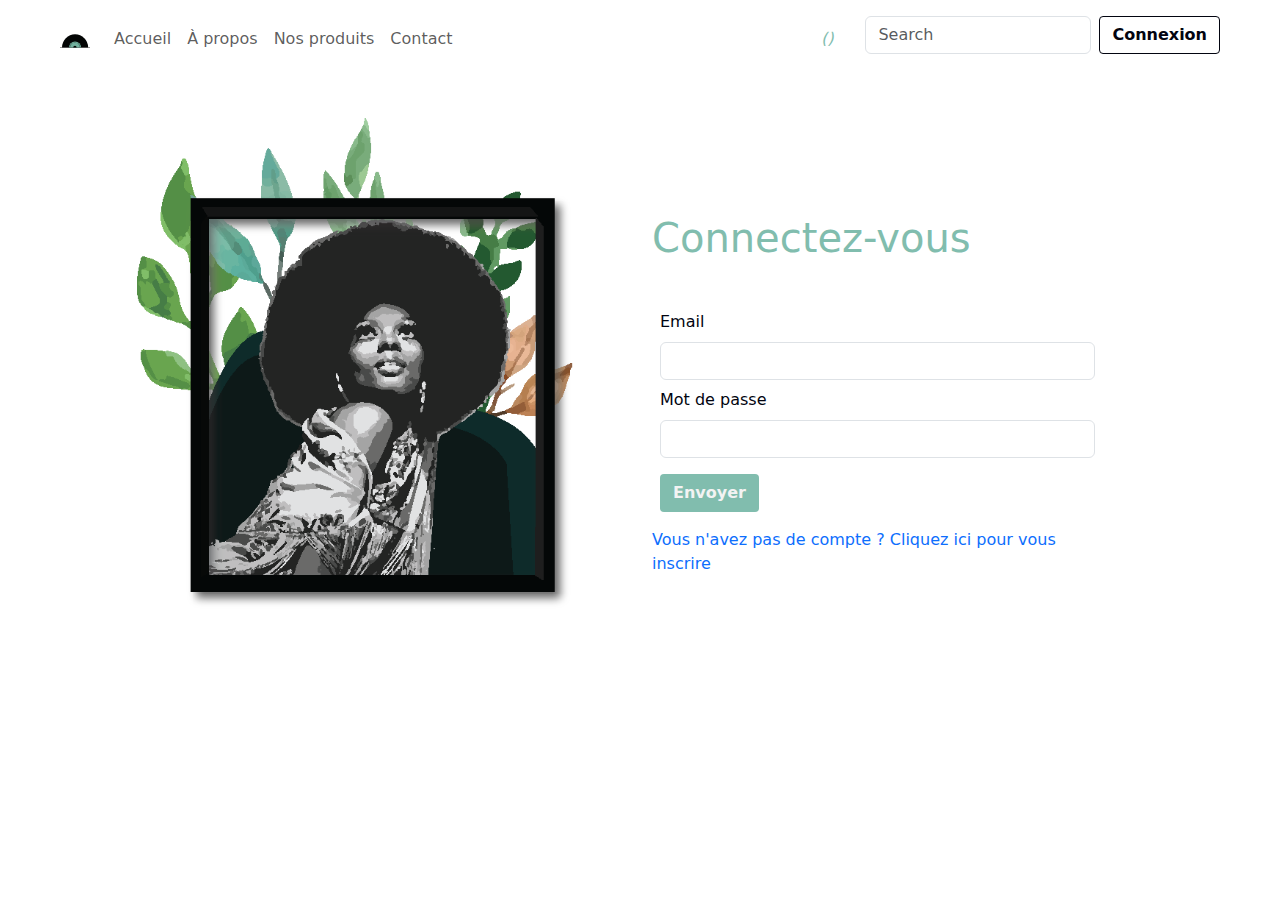
<file: Connexion.html>
<!DOCTYPE html>
<html lang="fr">

<head>
    <meta charset="utf-8">
    <meta name="viewport" content="width=device-width, initial-scale=1">
    <title>Connexion à votre compte - Entrepôt Vintage</title>
    <meta name="description" content="Connectez-vous à Entrepôt Vintage pour accéder à votre compte et profiter d'une expérience de magasinage unique. Saisissez votre email et mot de passe pour accéder à votre compte.">
    <meta name="keywords" content="Entrepôt Vintage, vêtements vintage, mobilier vintage, vinyles, posters, accessoires vintage">
    <link rel="icon" href="img/Logo.svg" alt="Entrepôt Vintage Logo">

    <link rel="canonical" href="Connexion.html">

    <script src="js/jquery-3.6.0.min.js"></script>
    <link rel="stylesheet" href="css/bootstrap.min.css">
    <link href="https://kit-pro.fontawesome.com/releases/v5.15.1/css/pro.min.css" rel="stylesheet">
    <link rel="stylesheet" href="css/AllPages.css">
    <script src="js/bootstrap.bundle.min.js"></script>
    <script src="https://cdnjs.cloudflare.com/ajax/libs/twitter-bootstrap/4.6.0/js/bootstrap.min.js"></script>
</head>

<body>
    <!--Navbar-->
    <nav class="navbar navbar-expand-lg mt-2 justify-content-center m-5">
        <div class="container-fluid">
            <a class="navbar-brand" href="accueil.html">
                <img src="img/Logo.svg" alt="Vintage" width="30" height="24">
            </a>
            <button class="navbar-toggler" type="button" data-bs-toggle="collapse" data-bs-target="#navbarSupportedContent" aria-controls="navbarSupportedContent" aria-expanded="false" aria-label="Toggle navigation">
                <span class="navbar-toggler-icon"></span>
            </button>
            <div class="collapse navbar-collapse" id="navbarSupportedContent">
                <ul class="navbar-nav me-auto mb-2 mb-lg-0">
                    <li class="nav-item">
                        <a class="nav-link" aria-current="page" href="accueil.html">Accueil</a>
                    </li>
                    <li class="nav-item">
                        <a class="nav-link" href="Àpropos.html">À propos</a>
                    </li>
                    <li class="nav-item">
                        <a class="nav-link" href="produits.html">Nos produits</a>
                    </li>
                    <li class="nav-item">
                        <a class="nav-link" href="contact.html">Contact</a>
                    </li>

                    <li class="nav-item">

                    </li>
                </ul>
                <i class="fa fa-shopping-cart m-2" aria-hidden="true" data-toggle="modal" data-target="#cart">(<span class="total-count"></span>)</i>
                <i class="fa fa-trash clear-cart m-2 me-3" aria-hidden="true"></i>
                <form class="d-flex mb-2 me-2" role="search">
                    <input class="form-control" type="search" placeholder="Search" aria-label="Search">
                </form>
                <a href="Connexion.html"><input type="button" value="Connexion" class="btn mb-2 active"></a>
            </div>
        </div>
    </nav>
    <!--/Navbar-->

    <!--contenu-->
    <div class="container mt-5 flex-wrap justify-content-center mb-3">
        <div class="row">

            <div class="col-md-6 justify-content-center">
                <img src="img/Connect.svg" class="mx-auto d-block d-flex" width="80%" alt="Image représentative de la connexion">
            </div>

            <div class="col-md-5 justify-content-center mt-5">
                <h1 class="mb-2 mt-5">Connectez-vous</h1>
                <form id="MyForm" method="post" action="produits.html" onsubmit="return ValidateMyForm()" class="mt-5">

                    <div class="form-group m-2">
                        <label for="Email">Email </label>
                        <input id="Email" type="email" name="Email" class="form-control mt-2">
                    </div>

                    <div class="form-group m-2">
                        <label for="Motdepasse">Mot de passe </label>
                        <input id="Motdepasse" type="password" name="Motdepasse" class="form-control mt-2">
                    </div>

                    <input type="submit" value="Envoyer" class="btn m-2 me-5 mb-3">
                </form>
                <a href="Inscription.html" class="text-primary">Vous n'avez pas de compte ? Cliquez ici pour vous inscrire</a>
            </div>
        </div>
    </div>
    <!--/contenu-->

    <!--modal panier-->
    <div class="modal fade" id="cart" tabindex="-1" role="dialog" aria-labelledby="cartLabel" aria-hidden="true">
        <div class="modal-dialog" role="document">
            <div class="modal-content">
                <div class="modal-header">
                    <h5 class="modal-title" id="cartLabel">Panier</h5>
                </div>
                <div class="modal-body">
                    <p>Votre panier</p>
                </div>
                <div class="modal-footer">
                    <button type="button" class="btn" data-dismiss="modal">Fermer</button>
                    <button type="button" class="btn">Commander</button>
                </div>
            </div>
        </div>
    </div>
    <!--/modal panier-->

    <script>
        function ValidateMyForm() {
            var Email = document.forms["MyForm"]["Email"].value;
            var Motdepasse = document.forms["MyForm"]["Motdepasse"].value;

            if (Email == "") {
                alert("Veuillez remplir votre email");
                return false;
            }

            if (Motdepasse == "") {
                alert("Veuillez remplir votre Mot de passe");
                return false;
            }

            if (Motdepasse.length < 8) {
                alert("Mot de passe incorrect");
                return false;
            }
        }
    </script>
</body>

</html>
</file>
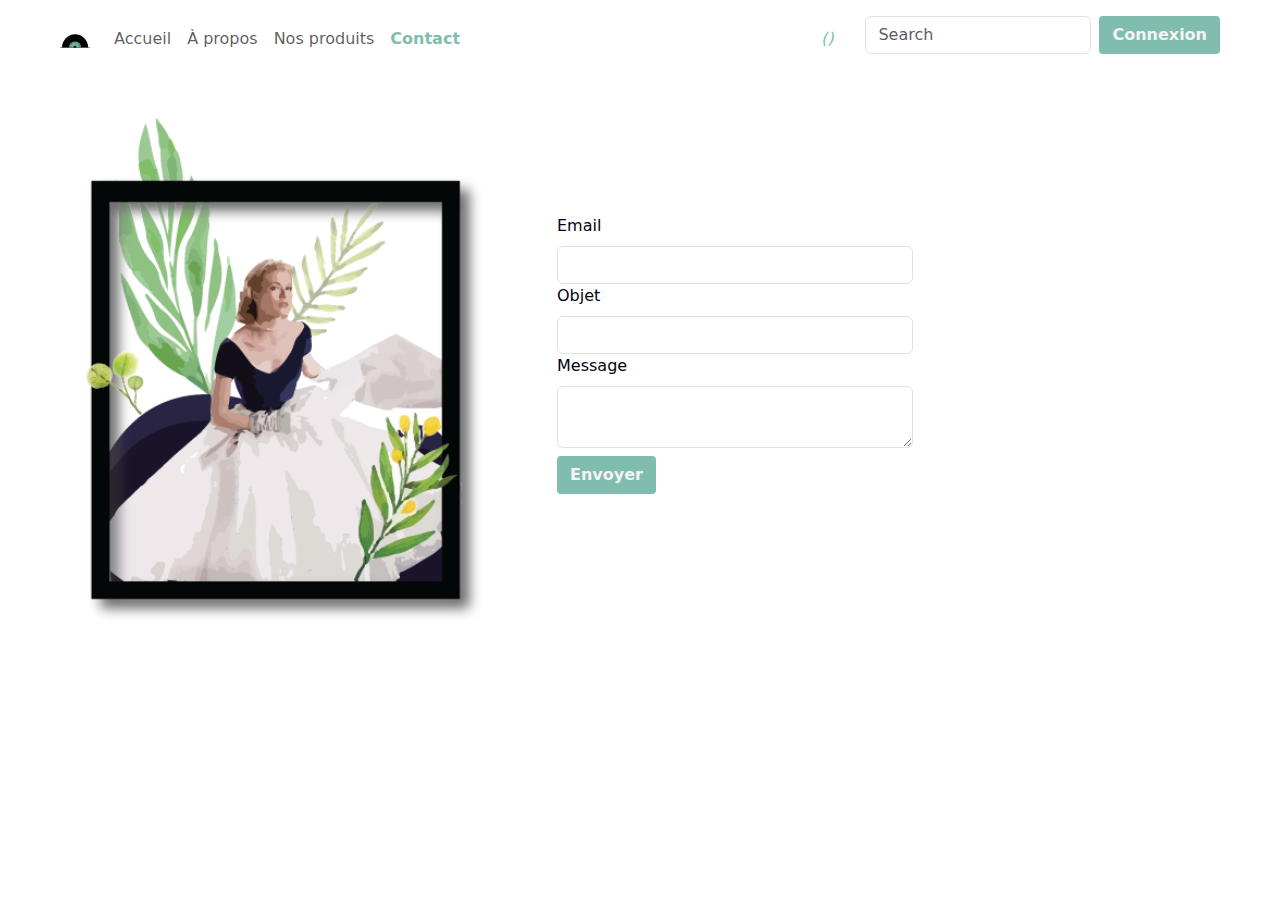
<file: contact.html>
<!DOCTYPE html>
<html lang="fr">

<head>
    <meta charset="utf-8">
    <meta name="viewport" content="width=device-width, initial-scale=1">
    <title>Contactez-nous - Entrepôt Vintage</title>
    <meta name="description" content="Contactez Entrepôt Vintage pour toute question, demande ou préoccupation. Remplissez le formulaire en ligne et notre équipe vous répondra rapidement.">
    <meta name="keywords" content="Entrepôt Vintage, vêtements vintage, mobilier vintage, vinyles, posters, accessoires vintage">
    <link rel="icon" href="img/Logo.svg" alt="Entrepôt Vintage Logo">

    <link rel="canonical" href="contact.html">

    <script src="js/jquery-3.6.0.min.js"></script>
    <link rel="stylesheet" href="css/bootstrap.min.css">
    <link href="https://kit-pro.fontawesome.com/releases/v5.15.1/css/pro.min.css" rel="stylesheet">
    <link rel="stylesheet" href="css/AllPages.css">
    <script src="js/bootstrap.bundle.min.js"></script>
    <script src="https://cdnjs.cloudflare.com/ajax/libs/twitter-bootstrap/4.6.0/js/bootstrap.min.js"></script>
</head>

<body>
    <!--Navbar-->
    <nav class="navbar navbar-expand-lg mt-2 justify-content-center m-5">
        <div class="container-fluid">
            <a class="navbar-brand" href="accueil.html">
                <img src="img/Logo.svg" alt="Vintage" width="30" height="24">
            </a>
            <button class="navbar-toggler" type="button" data-bs-toggle="collapse" data-bs-target="#navbarSupportedContent" aria-controls="navbarSupportedContent" aria-expanded="false" aria-label="Toggle navigation">
                <span class="navbar-toggler-icon"></span>
            </button>
            <div class="collapse navbar-collapse" id="navbarSupportedContent">
                <ul class="navbar-nav me-auto mb-2 mb-lg-0">
                    <li class="nav-item">
                        <a class="nav-link" aria-current="page" href="accueil.html">Accueil</a>
                    </li>
                    <li class="nav-item">
                        <a class="nav-link" href="Àpropos.html">À propos</a>
                    </li>
                    <li class="nav-item">
                        <a class="nav-link" href="produits.html">Nos produits</a>
                    </li>
                    <li class="nav-item">
                        <a class="nav-link active" href="contact.html">Contact</a>
                    </li>

                    <li class="nav-item">

                    </li>
                </ul>
                <i class="fa fa-shopping-cart m-2" aria-hidden="true" data-toggle="modal" data-target="#cart">(<span class="total-count"></span>)</i>
                <i class="fa fa-trash clear-cart m-2 me-3" aria-hidden="true"></i>
                <form class="d-flex mb-2 me-2" role="search">
                    <input class="form-control" type="search" placeholder="Search" aria-label="Search">
                </form>
                <a href="Connexion.html"><input type="button" value="Connexion" class="btn mb-2 "></a>
            </div>
        </div>
    </nav>
    <!--/Navbar-->

    <!--contenu-->
    <div class="container mt-5 flex-wrap justify-content-center">
        <div class="row">
            <div class="col-md-5">
                <img src="img/aproposimg.svg" width="90%" alt="Image représentative de notre équipe">
            </div>

            <div class="col-md-4 mt-5">
                <form class="mt-5">
                    <label for="email">Email </label>
                    <input id="email" type="email" name="email" class="form-control mt-2">

                    <label for="objet">Objet</label>
                    <input id="objet" type="text" name="objet" class="form-control mt-2">

                    <label for="message">Message </label>
                    <textarea id="message" type="text" name="message" class="form-control mt-2"></textarea>

                    <input type="submit" value="Envoyer" class="btn mt-2 mb-3">
                </form>
            </div>
        </div>
    </div>
    <!--/contenu-->

    <!--modal panier-->
    <div class="modal fade" id="cart" tabindex="-1" role="dialog" aria-labelledby="cartLabel" aria-hidden="true">
        <div class="modal-dialog" role="document">
            <div class="modal-content">
                <div class="modal-header">
                    <h5 class="modal-title" id="cartLabel">Panier</h5>
                </div>
                <div class="modal-body">
                    <p>Votre panier</p>
                </div>
                <div class="modal-footer">
                    <button type="button" class="btn" data-dismiss="modal">Fermer</button>
                    <button type="button" class="btn">Commander</button>
                </div>
            </div>
        </div>
    </div>
    <!--/modal panier-->
</body>

</html>
</file>
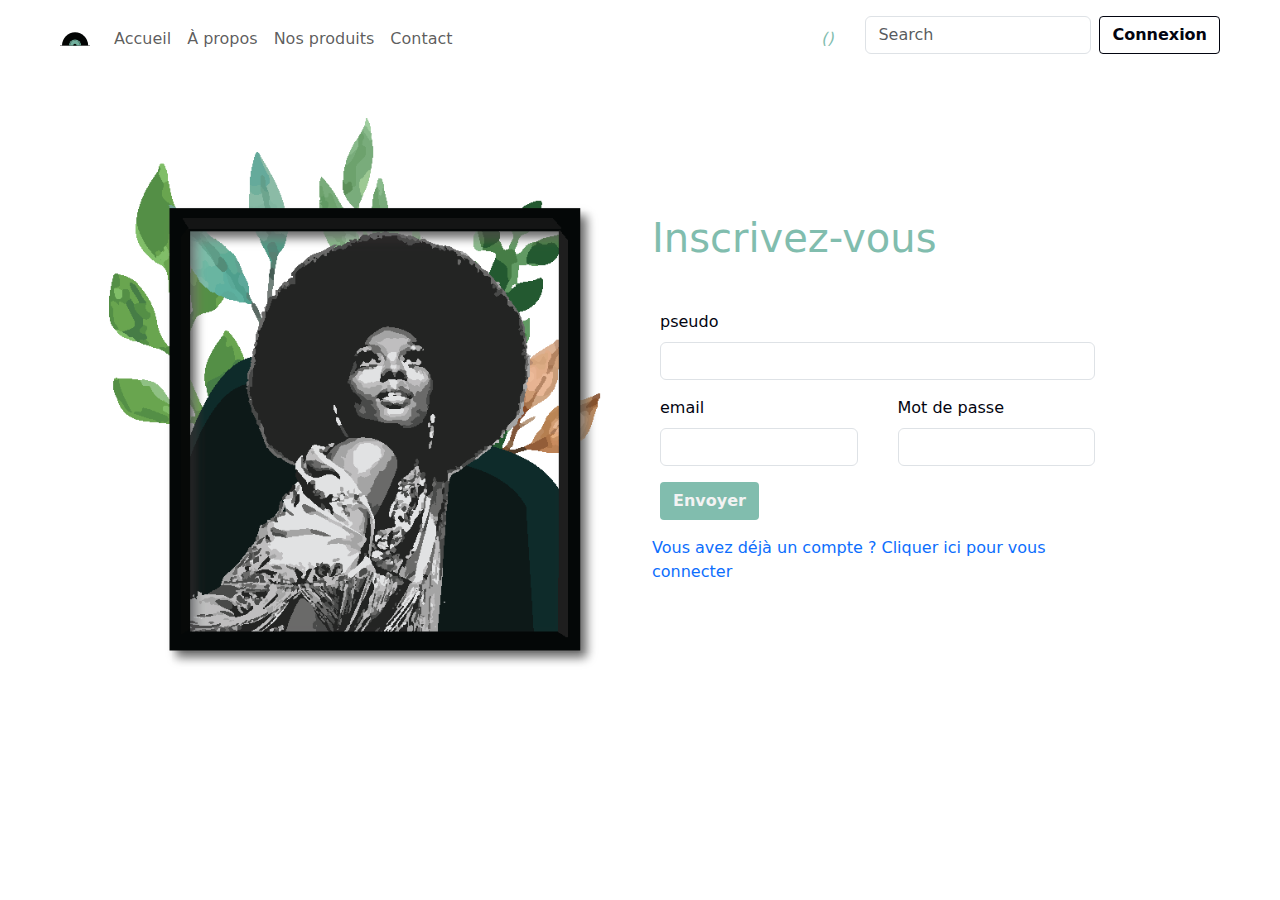
<file: Inscription.html>
<html>
  <head>
  <meta charset="utf-8">
  <meta name="viewport" content="width=device-width, initial-scale=1">
  <title>Inscrivez-vous pour profiter de nos offres - Entrepôt Vintage</title>
  <meta name="description" content="Inscrivez-vous à Entrepôt Vintage pour créer un compte et profiter d'une expérience de magasinage exceptionnelle. Choisissez un pseudo, saisissez votre email et créez un mot de passe sécurisé.">
  <meta name="keywords" content="Entrepôt Vintage, vêtements vintage, mobilier vintage, vinyles, posters, accessoires vintage">
  <link rel="icon" href="img/Logo.svg" alt="Entrepôt Vintage Logo">

  <link rel="canonical" href="Inscription.html">

  <script src="js/jquery-3.6.0.min.js"></script>
  <link rel="stylesheet" href="css/bootstrap.min.css"> 
  <link href="https://kit-pro.fontawesome.com/releases/v5.15.1/css/pro.min.css" rel="stylesheet">
  <link rel="stylesheet" href="css/AllPages.css">
  <script src="js/bootstrap.bundle.min.js"></script>  
  <script src="https://cdnjs.cloudflare.com/ajax/libs/twitter-bootstrap/4.6.0/js/bootstrap.min.js"></script>
  </head>
<body>
<!--Navbar--> 
<nav class="navbar navbar-expand-lg mt-2 justify-content-center m-5">
  <div class="container-fluid">
      <a class="navbar-brand" href="accueil.html">
          <img src="img/Logo.svg" alt="Vintage" width="30" height="24">
        </a>
    <button class="navbar-toggler" type="button" data-bs-toggle="collapse" data-bs-target="#navbarSupportedContent" aria-controls="navbarSupportedContent" aria-expanded="false" aria-label="Toggle navigation">
      <span class="navbar-toggler-icon"></span>
    </button>
    <div class="collapse navbar-collapse" id="navbarSupportedContent">
      <ul class="navbar-nav me-auto mb-2 mb-lg-0">
        <li class="nav-item">
          <a class="nav-link" aria-current="page" href="accueil.html">Accueil</a>
        </li>
        <li class="nav-item">
          <a class="nav-link" href="Àpropos.html">À propos</a>
        </li>
        <li class="nav-item">
          <a class="nav-link  " href="produits.html">Nos produits</a>
        </li>
        <li class="nav-item">
          <a class="nav-link" href="contact.html">Contact</a>
        </li>
        
        <li class="nav-item">
        
        </li>
      </ul>
      <i class="fa fa-shopping-cart m-2" aria-hidden="true" data-toggle="modal" data-target="#cart">(<span class="total-count"></span>)</i>
        <i class="fa fa-trash clear-cart m-2 me-3" aria-hidden="true"></i>
      <form class="d-flex mb-2 me-2" role="search">
        <input class="form-control" type="search" placeholder="Search" aria-label="Search">
      </form>
      <a href="Connexion.html"><input type="button" value="Connexion" class="btn mb-2 active"></a>
      
      
      </div>
   
  </div>
</nav>
<!--/Navbar--> 

<!--contenu--> 
<div class="container mt-3 flex-wrap justify-content-center mb-3">
    <div class="row">

    <div class="col-md-6 justify-content-center">
    <img src="img/Connect.svg" class="mx-auto d-block d-flex" width="90%">
    </div>

    <div class="col-md-5 justify-content-center mt-5">
    <h1 class="mb-2 mt-5">Inscrivez-vous</h1>
    <form id="MyForm" method="post" action="produits.html" onsubmit="return ValidateMyForm()" class="mt-5">
        
    

    <div class="form-group m-2">
    <label for="pseudo">pseudo</label>
    <input id="pseudo" type="text" name="pseudo" class="form-control mt-2">
    </div>   

    
   
    <div class="row">
    <div class="col">
    <div class="form-group m-2">
    <label for="email">email </label>
    <input id="email" type="email" name="email" class="form-control mt-2">
    </div>   
    </div>
    <div class="col">
    <div class="form-group m-2">
    <label for="mot_de_passe">Mot de passe </label>
    <input id="mot_de_passe" type="password" name="mot_de_passe" class="form-control mt-2">
    </div>
    </div>
    </div>

    <input type="submit" value="Envoyer" class="btn m-2 me-5 mb-3">
    </form>
    <a href="Connexion.html" class="text-primary">Vous avez déjà un compte ? Cliquer ici pour vous connecter</a>
    </div>

</div>

</div>
<!--/contenu--> 

<!--modal panier--> 
<div class="modal fade" id="cart" tabindex="-1" role="dialog" aria-labelledby="cartLabel" aria-hidden="true">
  <div class="modal-dialog" role="document">
    <div class="modal-content">
      <div class="modal-header">
        <h5 class="modal-title" id="cartLabel">Panier</h5>
      </div>
      <div class="modal-body">
        <p>Votre panier</p>
      </div>
      <div class="modal-footer">
        <button type="button" class="btn" data-dismiss="modal">Fermer</button>
        <button type="button" class="btn">Commander</button>
      </div>
    </div>
  </div>
</div>
<!--/modal panier--> 

<script>
  function ValidateMyForm(){
  var pseudo=document.forms["MyForm"]["pseudo"].value;
  var email=document.forms["MyForm"]["email"].value;
  var mot_de_passe=document.forms["MyForm"]["mot_de_passe"].value;
   
  if(pseudo==""){
  alert("Veuillez choisir un pseudo");
  return false;
  }

  if(email==""){
  alert("Veuillez remplir votre email");
  return false;
  }

  if(mot_de_passe==""){
  alert("Veuillez remplir votre Mot de passe");
  return false;
  }
  
  if(mot_de_passe.length<8){
  alert("mot de passe incorrect");
  return false;
  }
 
  }
  </script>

</body>

</html>
</file>
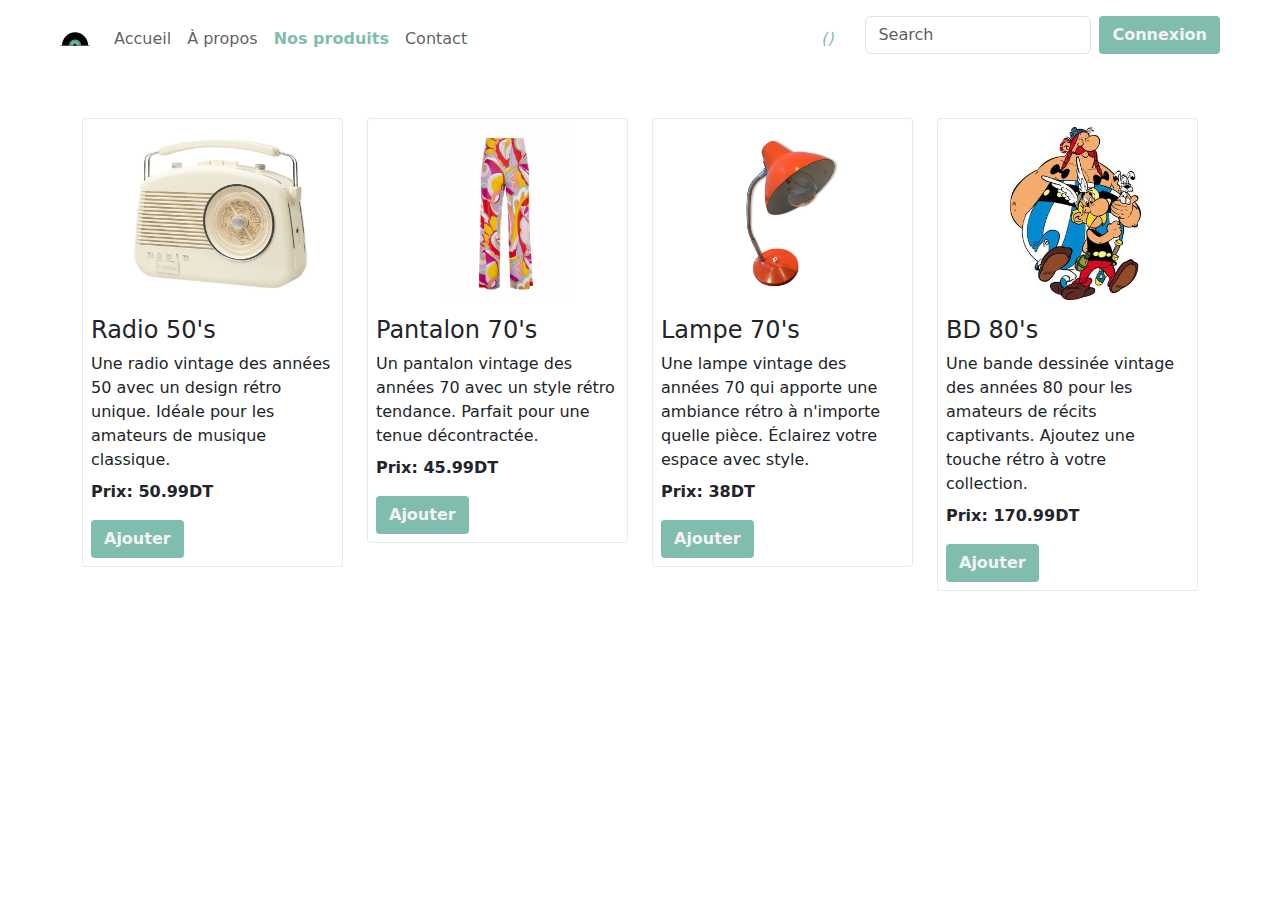
<file: produits.html>
<html>
 
<head>
<meta charset="utf-8">
<meta name="viewport" content="width=device-width, initial-scale=1">
<title>Découvrez nos Trésors Vintage - Entrepôt Vintage</title>
<link rel="icon" href="img/Logo.svg" alt="Entrepôt Vintage Logo">
<meta name="description" content="Découvrez une sélection exquise de produits vintage sur Entrepôt Vintage. Des articles authentiques des années 50 aux années 80. Explorez notre catalogue diversifié comprenant des radios, des vêtements, des lampes et des bandes dessinées vintage. Trouvez des trésors uniques et créez une ambiance rétro chez vous.">
<meta name="keywords" content="Entrepôt Vintage, vêtements vintage, mobilier vintage, vinyles, posters, accessoires vintage">
<link rel="canonical" href="produits.html">

<script src="js/jquery-3.6.0.min.js"></script>
<link rel="stylesheet" href="css/bootstrap.min.css"> 
<link href="https://kit-pro.fontawesome.com/releases/v5.15.1/css/pro.min.css" rel="stylesheet">
<link rel="stylesheet" href="css/AllPages.css">
<script src="js/bootstrap.bundle.min.js"></script> 
<script src="https://cdnjs.cloudflare.com/ajax/libs/twitter-bootstrap/4.6.0/js/bootstrap.min.js"></script>
<script src="js/Panier.js"></script>
</head>

<body>
  <!--Navbar-->
  <nav class="navbar navbar-expand-lg mt-2 justify-content-center m-5">
    <div class="container-fluid">
      <a class="navbar-brand" href="accueil.html">
        <img src="img/Logo.svg" alt="Vintage" width="30" height="24">
      </a>
      <button class="navbar-toggler" type="button" data-bs-toggle="collapse" data-bs-target="#navbarSupportedContent" aria-controls="navbarSupportedContent" aria-expanded="false" aria-label="Toggle navigation">
        <span class="navbar-toggler-icon"></span>
      </button>
      <div class="collapse navbar-collapse" id="navbarSupportedContent">
        <ul class="navbar-nav me-auto mb-2 mb-lg-0">
          <li class="nav-item">
            <a class="nav-link" aria-current="page" href="accueil.html">Accueil</a>
          </li>
          <li class="nav-item">
            <a class="nav-link" href="Àpropos.html">À propos</a>
          </li>
          <li class="nav-item">
            <a class="nav-link active" href="produits.html">Nos produits</a>
          </li>
          <li class="nav-item">
            <a class="nav-link" href="contact.html">Contact</a>
          </li>
          <li class="nav-item"></li>
        </ul>
        <i class="fa fa-shopping-cart m-2" aria-hidden="true" data-toggle="modal" data-target="#cart">(<span class="total-count"></span>)</i>
        <i class="fa fa-trash clear-cart m-2 me-3" aria-hidden="true"></i>
        <form class="d-flex mb-2 me-2" role="search">
          <input class="form-control" type="search" placeholder="Search" aria-label="Search">
        </form>
        <a href="Connexion.html"><input type="button" value="Connexion" class="btn mb-2"></a>
      </div>
    </div>
  </nav>
  <!--/Navbar-->

  <!--contenu-->
  <div class="container mt-5 flex-wrap justify-content-center mb-3">
    <div class="row">
      <div class="col-md-3" data-name="Radio 50's">
        <div class="card">
          <img class="card-img-top m-2" src="img/Radio50_s.jpg" alt="Radio 50's">
          <div class="card-block">
            <h4 class="card-title m-2">Radio 50's</h4>
            <p class="card-text m-2">Une radio vintage des années 50 avec un design rétro unique. Idéale pour les amateurs de musique classique.</p>
            <b><p class="card-text m-2">Prix: 50.99DT</p></b>
            <a href="#" data-name="Radio 50's" data-prix="50.99" class="add-to-cart btn m-2">Ajouter</a>
          </div>
        </div>
      </div>

      <div class="col-md-3" data-name="Pantalon 70's">
        <div class="card">
          <img class="card-img-top m-2" src="img/Pantalon70_s.png" alt="Pantalon 70's">
          <div class="card-block">
            <h4 class="card-title m-2">Pantalon 70's</h4>
            <p class="card-text m-2">Un pantalon vintage des années 70 avec un style rétro tendance. Parfait pour une tenue décontractée.</p>
            <b><p class="card-text m-2">Prix: 45.99DT</p></b>
            <a href="#" data-name="Pantalon 70's" data-prix="45.99" class="add-to-cart btn m-2">Ajouter</a>
          </div>
        </div>
      </div>

      <div class="col-md-3" data-name="Lampe 70's">
        <div class="card">
          <img class="card-img-top m-2" src="img/Lampe70_s.png" alt="Lampe 70's">
          <div class="card-block">
            <h4 class="card-title m-2">Lampe 70's</h4>
            <p class="card-text m-2">Une lampe vintage des années 70 qui apporte une ambiance rétro à n'importe quelle pièce. Éclairez votre espace avec style.</p>
            <b><p class="card-text m-2">Prix: 38DT</p></b>
            <a href="#" data-name="Lampe 70's" data-prix="38" class="add-to-cart btn m-2">Ajouter</a>
          </div>
        </div>
      </div>

      <div class="col-md-3" data-name="BD 80's">
        <div class="card">
          <img class="card-img-top m-2" src="img/BD80_s.jpg" alt="BD 80's">
          <div class="card-block">
            <h4 class="card-title m-2">BD 80's</h4>
            <p class="card-text m-2">Une bande dessinée vintage des années 80 pour les amateurs de récits captivants. Ajoutez une touche rétro à votre collection.</p>
            <b><p class="card-text m-2">Prix: 170.99DT</p></b>
            <a href="#" data-name="BD 80's" data-prix="170.99" class="add-to-cart btn m-2">Ajouter</a>
          </div>
        </div>
      </div>
    </div>
  </div>
  <!--/contenu-->

 <!--modal panier-->
 <div class="modal fade" id="cart" tabindex="-1" role="dialog" aria-labelledby="cartLabel" aria-hidden="true">
  <div class="modal-dialog" role="document">
      <div class="modal-content">
          <div class="modal-header">
              <h5 class="modal-title" id="cartLabel">Panier</h5>
          </div>
          <div class="modal-body">
              <p>Votre panier</p>
          </div>
          <div class="modal-footer">
              <button type="button" class="btn" data-dismiss="modal">Fermer</button>
              <button type="button" class="btn">Commander</button>
          </div>
      </div>
  </div>
</div>
<!--/modal panier-->
</body>

</html>
</file>
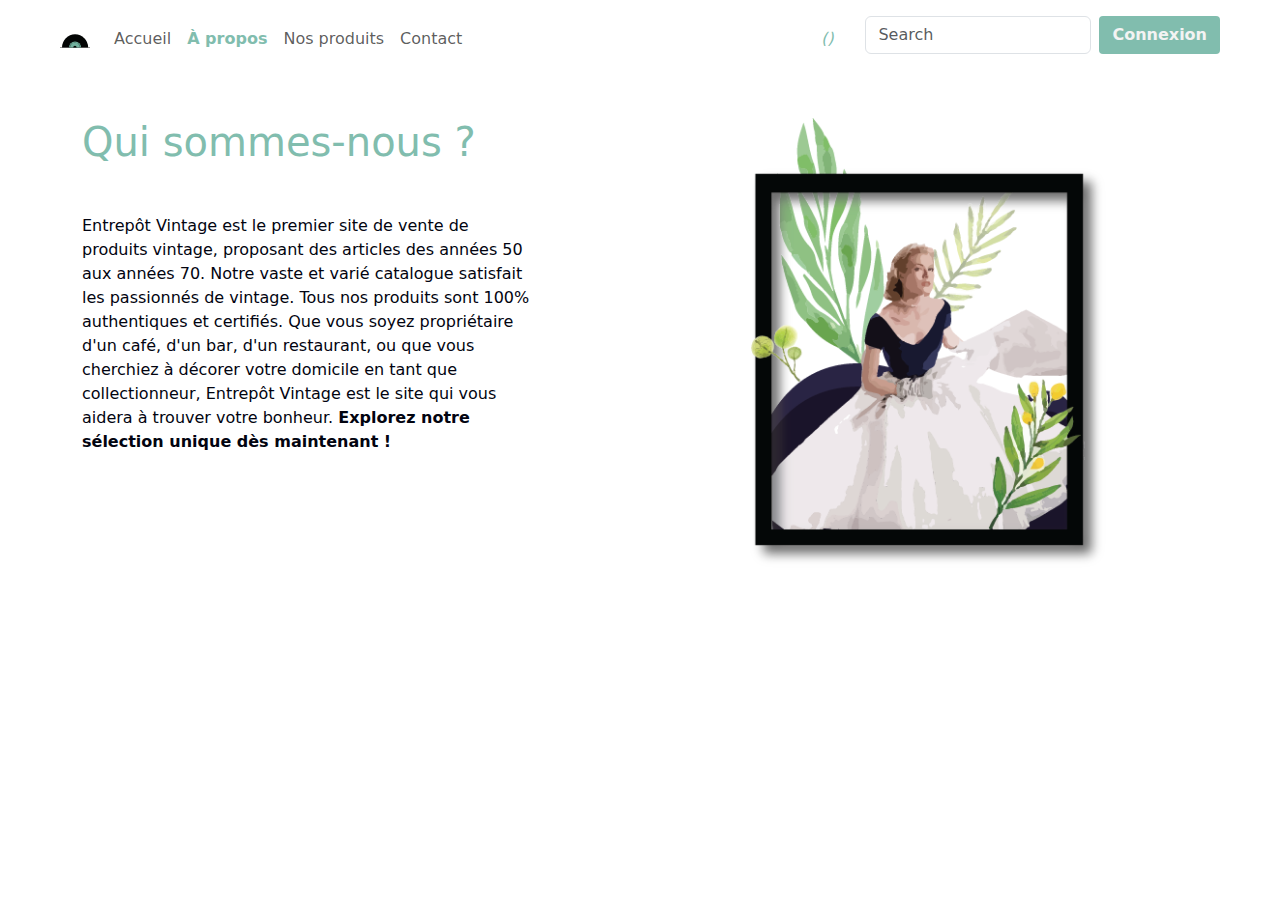
<file: Àpropos.html>
<!DOCTYPE html>
<html lang="fr">

<head>
  <meta charset="utf-8">
  <meta name="viewport" content="width=device-width, initial-scale=1">
  <title>À propos d'Entrepôt Vintage</title>
  <meta name="description" content="Découvrez l'histoire d'Entrepôt Vintage, le premier site de vente de produits vintage des années 50 aux années 70. Un catalogue varié et authentique pour les passionnés de vintage.">
  <meta name="keywords" content="Entrepôt Vintage, vêtements vintage, mobilier vintage, vinyles, posters, accessoires vintage">
  <link rel="icon" href="img/Logo.svg" alt="Entrepôt Vintage Logo">

  <link rel="canonical" href="Àpropos.html">
  
  <script src="js/jquery-3.6.0.min.js"></script>
  <link rel="stylesheet" href="css/bootstrap.min.css">
  <link href="https://kit-pro.fontawesome.com/releases/v5.15.1/css/pro.min.css" rel="stylesheet">
  <link rel="stylesheet" href="css/AllPages.css">
  <script src="js/bootstrap.bundle.min.js"></script>
  <script src="https://cdnjs.cloudflare.com/ajax/libs/twitter-bootstrap/4.6.0/js/bootstrap.min.js"></script>
</head>

<body>
  <!--Navbar-->
  <nav class="navbar navbar-expand-lg mt-2 justify-content-center m-5">
    <div class="container-fluid">
      <a class="navbar-brand" href="accueil.html">
        <img src="img/Logo.svg" alt="Entrepôt Vintage Logo" width="30" height="24">
      </a>
      <button class="navbar-toggler" type="button" data-bs-toggle="collapse" data-bs-target="#navbarSupportedContent" aria-controls="navbarSupportedContent" aria-expanded="false" aria-label="Toggle navigation">
        <span class="navbar-toggler-icon"></span>
      </button>
      <div class="collapse navbar-collapse" id="navbarSupportedContent">
        <ul class="navbar-nav me-auto mb-2 mb-lg-0">
          <li class="nav-item">
            <a class="nav-link" aria-current="page" href="accueil.html">Accueil</a>
          </li>
          <li class="nav-item">
            <a class="nav-link active" href="Àpropos.html">À propos</a>
          </li>
          <li class="nav-item">
            <a class="nav-link" href="produits.html">Nos produits</a>
          </li>
          <li class="nav-item">
            <a class="nav-link" href="contact.html">Contact</a>
          </li>
        </ul>
        <i class="fa fa-shopping-cart m-2" aria-hidden="true" data-toggle="modal" data-target="#cart">(<span class="total-count"></span>)</i>
        <i class="fa fa-trash clear-cart m-2 me-3" aria-hidden="true"></i>
        <form class="d-flex mb-2 me-2" role="search">
          <input class="form-control" type="search" placeholder="Search" aria-label="Search">
        </form>
        <a href="Connexion.html"><input type="button" value="Connexion" class="btn mb-2"></a>
      </div>
    </div>
  </nav>
  <!--/Navbar-->

  <!--contenu-->
  <div class="container mt-5 flex-wrap justify-content-center">
    <div class="row">
      <div class="col-md-5">
        <h1 class="mb-5">Qui sommes-nous ?</h1>
        <p>
          Entrepôt Vintage est le premier site de vente de produits vintage, proposant des articles des années 50 aux années 70. Notre vaste et varié catalogue satisfait les passionnés de vintage. Tous nos produits sont 100% authentiques et certifiés. Que vous soyez propriétaire d'un café, d'un bar, d'un restaurant, ou que vous cherchiez à décorer votre domicile en tant que collectionneur, Entrepôt Vintage est le site qui vous aidera à trouver votre bonheur.
          <b>Explorez notre sélection unique dès maintenant !</b>
        </p>
      </div>
      <div class="col-md-2"></div>
      <div class="col-md-5">
        <img src="img/aproposimg.svg" alt="À propos d'Entrepôt Vintage" width="80%">
      </div>
    </div>
  </div>
  <!--/contenu-->

  <!--modal panier-->
  <div class="modal fade" id="cart" tabindex="-1" role="dialog" aria-labelledby="cartLabel" aria-hidden="true">
    <div class="modal-dialog" role="document">
      <div class="modal-content">
        <div class="modal-header">
          <h5 class="modal-title" id="cartLabel">Panier</h5>
        </div>
        <div class="modal-body">
          <p>Votre panier</p>
        </div>
        <div class="modal-footer">
          <button type="button" class="btn" data-dismiss="modal">Fermer</button>
          <button type="button" class="btn">Commander</button>
        </div>
      </div>
    </div>
  </div>
  <!--/modal panier-->
</body>

</html>
</file>
<file: css/AllPages.css>
* {
margin: 0;
padding: 0;
box-sizing:border-box; 
}        
body { 
margin :0;
Overflow-x: hidden;
transition: 0.5s ;
color: rgb(2, 4, 16);
}
body,div,p{
margin: 0px;
padding: 0px;
}
div {
box-sizing: border-box;
}

.nav-link:hover{
font-weight: bolder;
color:#81BDAE;
}

.nav-link.active{
    font-weight: bolder;
    color:#81BDAE!important;
    }

h1{
color: #81BDAE;
}
.btn{
color: #f3f3f3;
background-color: #81BDAE;
font-weight: bold;
border-radius: 4px;
}
.btn:hover{
    color:#81BDAE;
    background-color: none;
    font-weight: bold;
    border-radius: 4px;
    border: 1px solid #81BDAE;
    }

.fa{
    color:#81BDAE;
    }

    .fa:hover{
        color:#81bdae8a
        
        }

a{
text-decoration: none;
color: rgb(2, 4, 16);
}

.show-cart li {
    display: flex;
  }

.card-img-top{
aspect-ratio: 3/2;
object-fit: contain;
}
.card{
    border-radius: 4px;
    border: 1px solid #81bdae3e;
}

.card:hover{
    border:1px solid #81BDAE;
   
}
</file>
